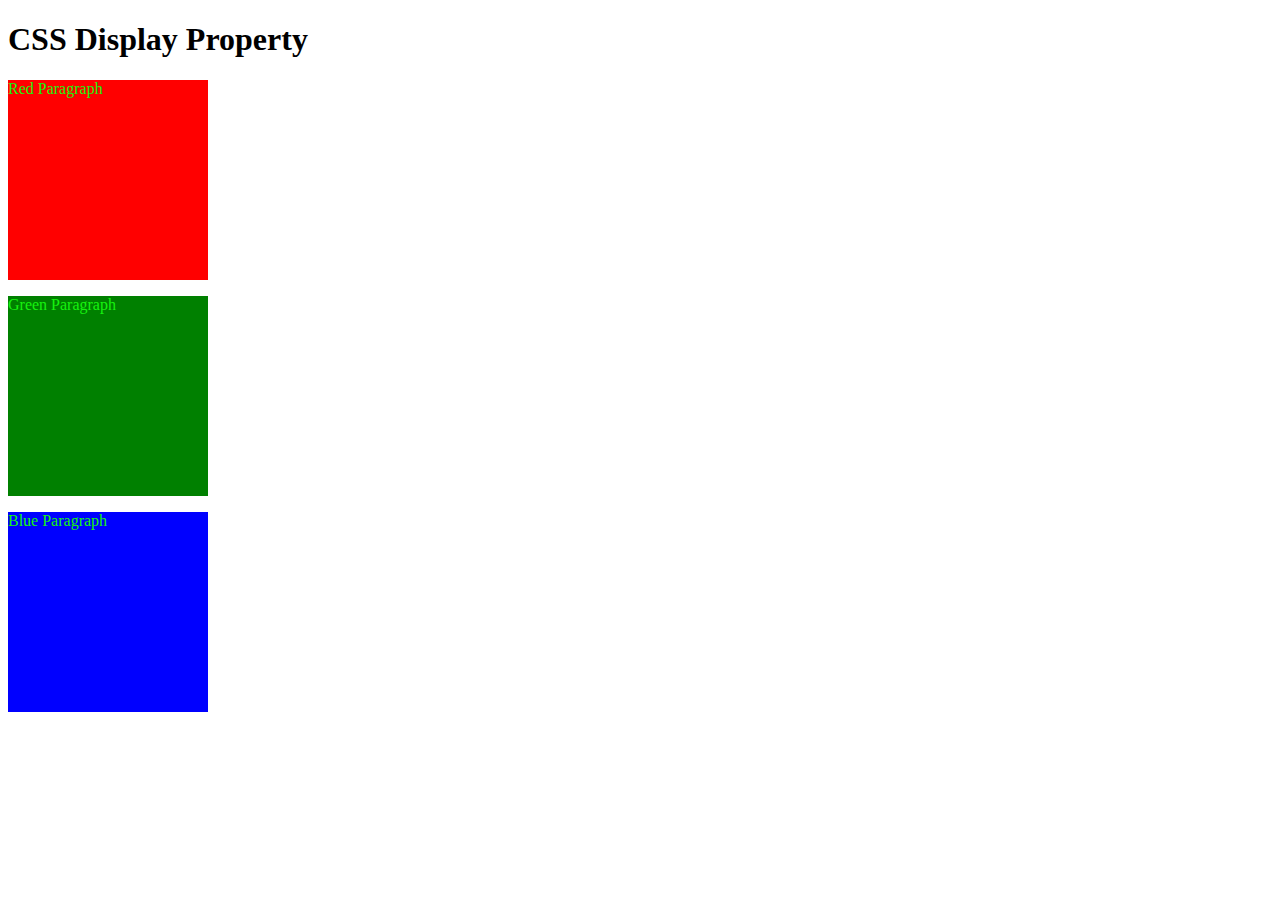
<file: Advanced CSS/8.0 CSS Display/index.html>
<!DOCTYPE html>
<html>
  <!-- 
  TODO
1. By changing only the display property of the CSS make all 3 squares line up horizontally like in goal1 image.
2. Change only the display property to make all 3 squares line up vertically like in goal2 image. 
-->

  <head>
    <title>CSS Display Property Example</title>
    <style>
      p {
        color: rgb(23, 242, 15);
      }

      .red {
        display: block;
        width: 200px;
        height: 200px;
        background-color: red;
      }

      .green {
        display: block;
        width: 200px;
        height: 200px;
        background-color: green;
      }

      .blue {
        display: block;
        width: 200px;
        height: 200px;
        background-color: blue;
      }
    </style>
  </head>

  <body>
    <h1>CSS Display Property</h1>
    <p class="red">Red Paragraph</p>
    <p class="green">Green Paragraph</p>
    <p class="blue">Blue Paragraph</p>
  </body>
</html>
</file>
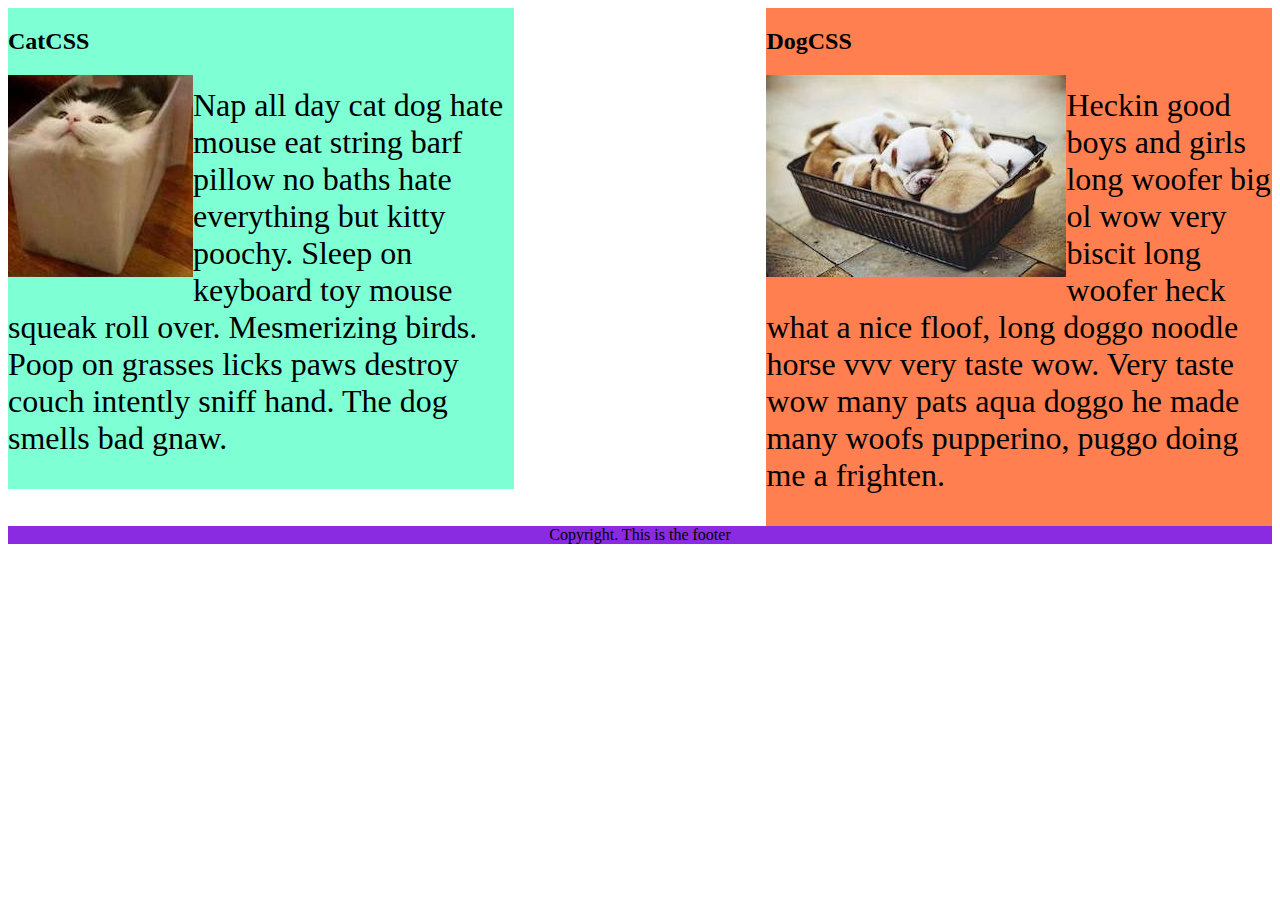
<file: Advanced CSS/8.1 CSS Float/index.html>
<!DOCTYPE html>
<html lang="en">
  <!-- TODO
1. Make both paragraph elements wrap around the image.
2. Use Float to move the cat div to the left and the dog div to the right.
3. Use clear to make the footer go below both the cat and dog div. -->

  <head>
    <meta charset="UTF-8" />
    <title>CSS Float</title>
    <style>
      div {
        display: inline-block;
        width: 40%;
      }

      p {
        font-size: 2em;
      }

      .cat {
        background-color: aquamarine;
        float: left;
      }

      .dog {
        background-color: coral;
        float: right;
      }

      footer {
        /* clear: left;
      clear: right; */
        clear: both;
        text-align: center;
        background-color: blueviolet;
      }

      .cat img {
        float: left;
      }

      .dog img {
        float: left;
      }
    </style>
  </head>

  <body>
    <div class="cat">
      <h2>CatCSS</h2>

      <img src="cat.jpeg" alt="cat in a box" />
      <p class="first-paragraph">
        Nap all day cat dog hate mouse eat string barf pillow no baths hate
        everything but kitty poochy. Sleep on keyboard toy mouse squeak roll
        over. Mesmerizing birds. Poop on grasses licks paws destroy couch
        intently sniff hand. The dog smells bad gnaw.
      </p>
    </div>
    <div class="dog">
      <h2>DogCSS</h2>
      <img src="dog.jpeg" alt="dogs in a box" />
      <p class="second-paragraph">
        Heckin good boys and girls long woofer big ol wow very biscit long
        woofer heck what a nice floof, long doggo noodle horse vvv very taste
        wow. Very taste wow many pats aqua doggo he made many woofs pupperino,
        puggo doing me a frighten.
      </p>
    </div>

    <footer>Copyright. This is the footer</footer>
  </body>
</html>
</file>
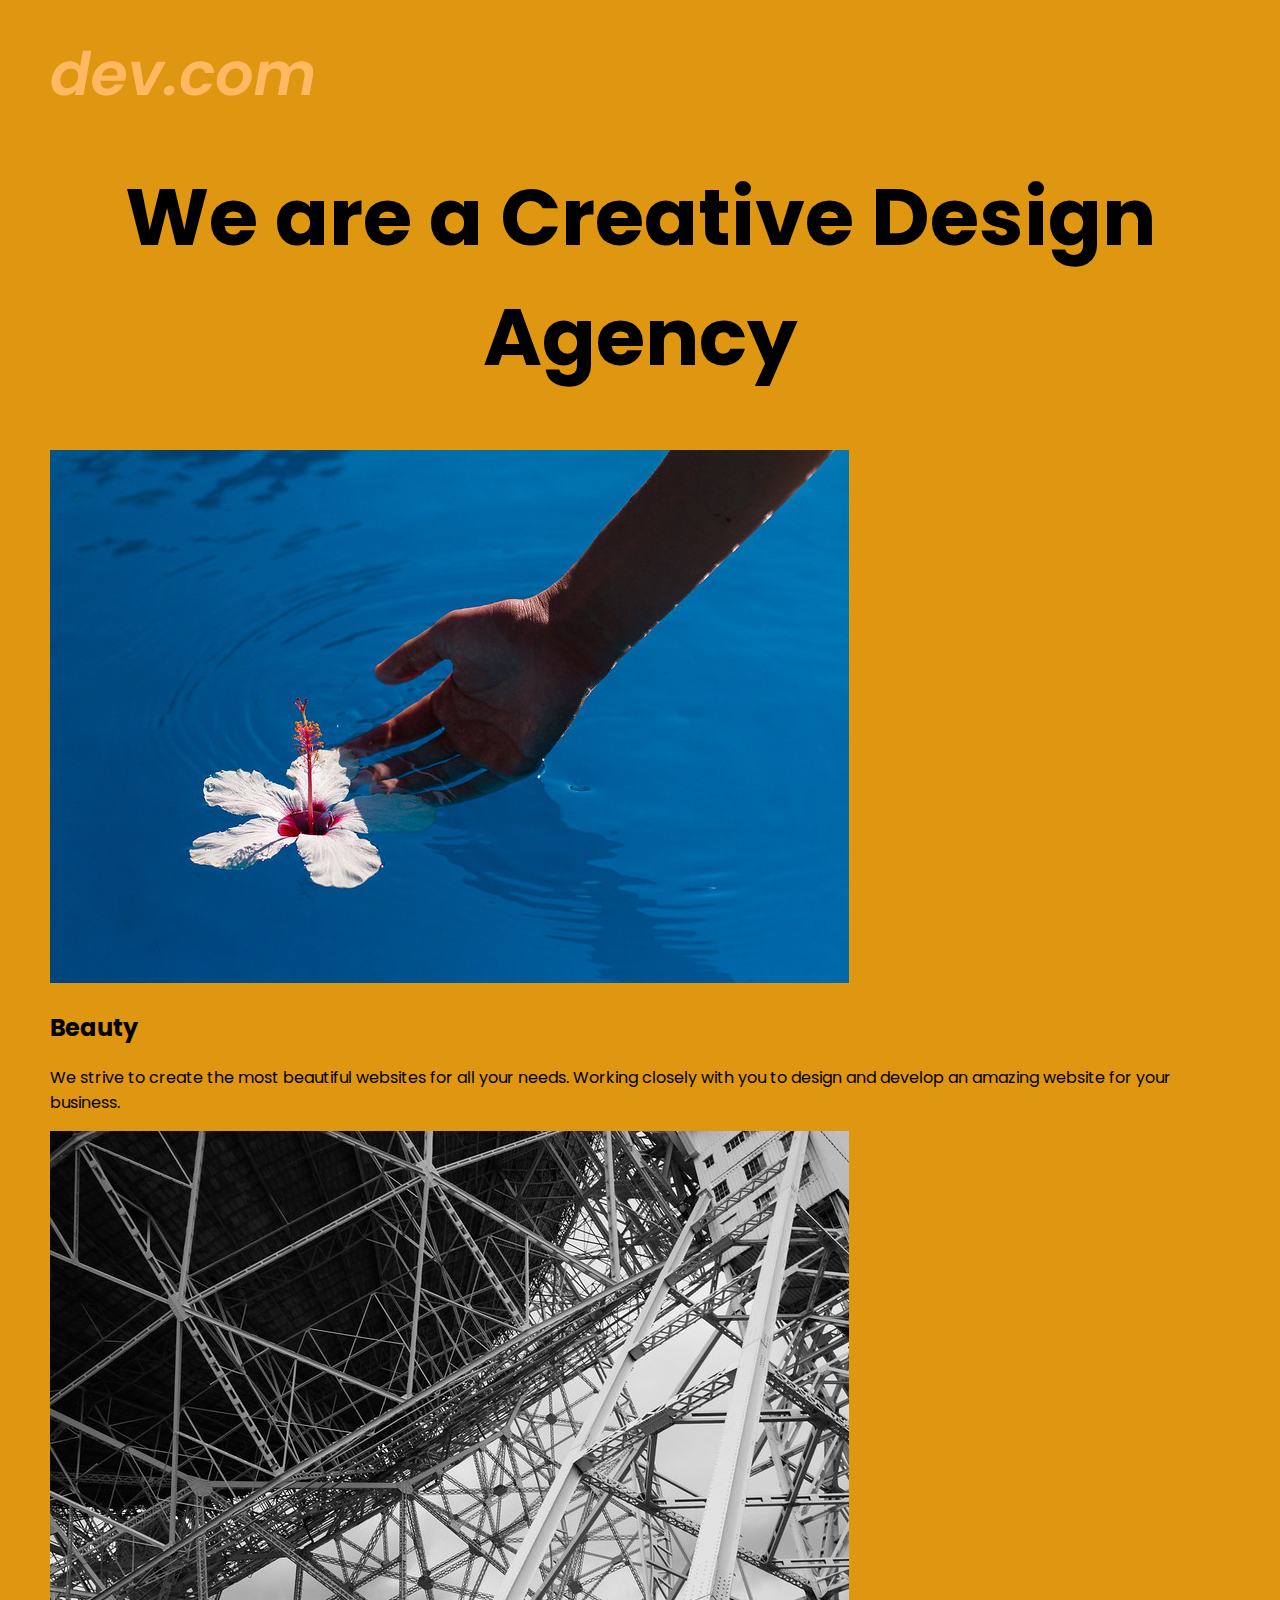
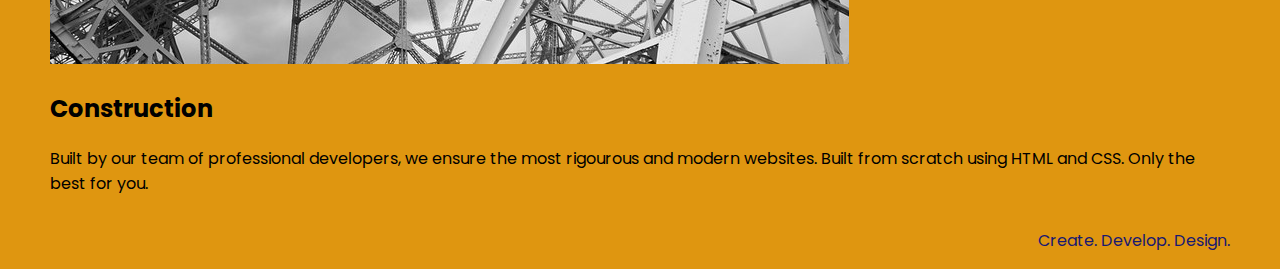
<file: Final Project/8.4 Web Design Agency Project/index.html>
<!DOCTYPE html>
<html lang="en">
  <head>
    <meta charset="UTF-8" />
    <meta name="viewport" content="width=device-width, initial-scale=1.0" />
    <title>Agency</title>
    <link rel="stylesheet" href="./style.css" />
    <link rel="preconnect" href="https://fonts.googleapis.com" />
    <link rel="preconnect" href="https://fonts.gstatic.com" crossorigin />
    <link
      href="https://fonts.googleapis.com/css2?family=Poppins:wght@400;700&display=swap"
      rel="stylesheet"
    />
  </head>

  <body>
    <div class="main">
      <img class="logo" src="./assets/images/logo.png" alt="logo" />
      <h1>We are a <span>Creative </span>Design Agency</h1>
      <div class="left card">
        <img
          class="tile-image"
          src="./assets/images/beautiful.jpg"
          alt="hand and flower in water"
        />
        <h2 class="card-title">Beauty</h2>
        <p class="card-text">
          We strive to create the most beautiful websites for all your needs.
          Working closely with you to design and develop an amazing website for
          your business.
        </p>
      </div>

      <div class="right card">
        <img
          class="tile-image"
          src="./assets/images/construction.jpg"
          alt="metal structure"
        />
        <h2 class="card-title">Construction</h2>
        <p>
          Built by our team of professional developers, we ensure the most
          rigourous and modern websites. Built from scratch using HTML and CSS.
          Only the best for you.
        </p>
      </div>
    </div>
    <footer>
      <p>Create. Develop. Design.</p>
    </footer>
  </body>
</html>
</file>
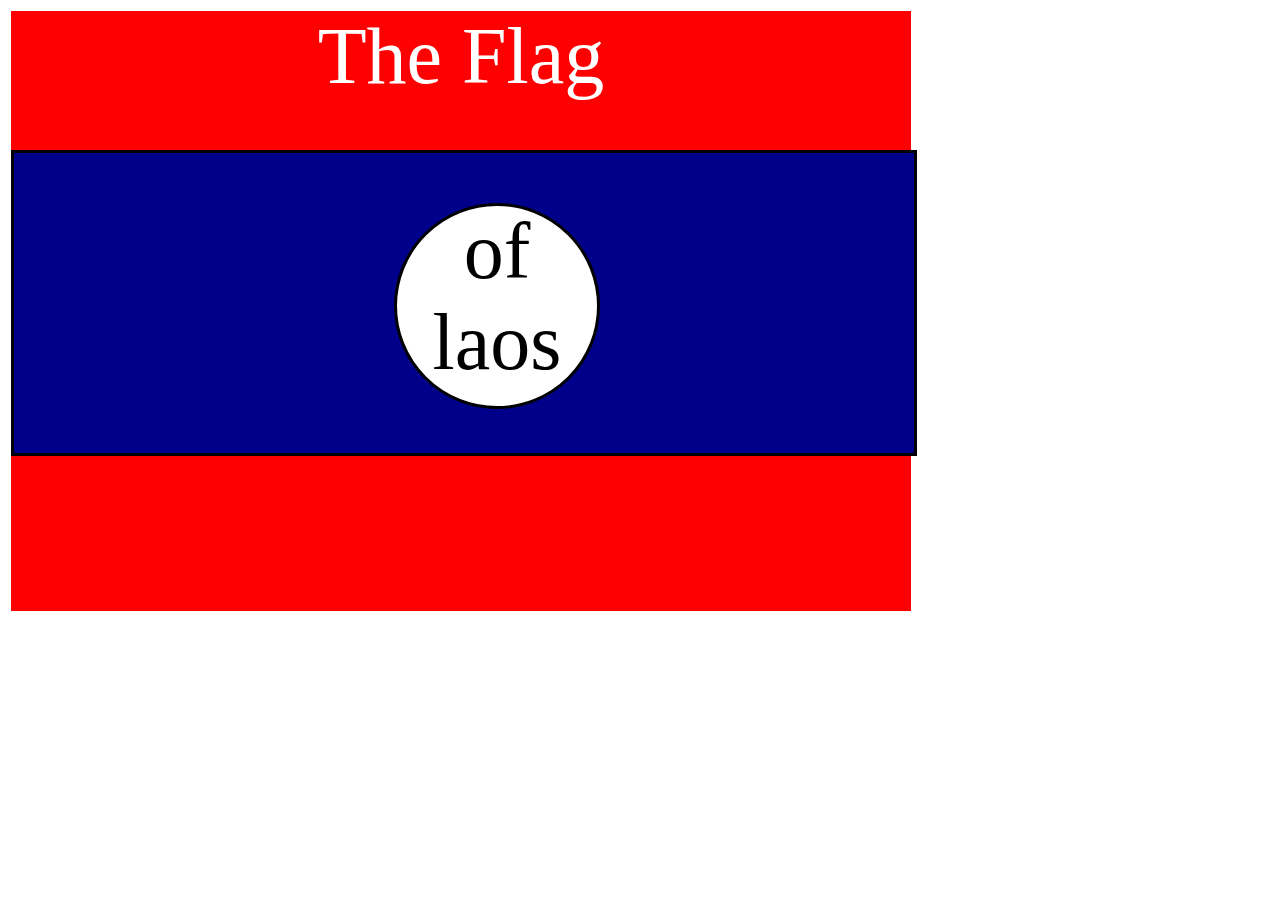
<file: Intermediate CSS/CSS _Flag_Project_04/index.html>
<!DOCTYPE html>
<html lang="en">
  <head>
    <meta charset="UTF-8" />
    <title>CSS Flag Project</title>
    <style>
      /* Write your CSS Code here */
      p {
        color: white;
        font-size: 80px;
        text-align: center;
        margin: 0;
      }
      .flag {
        background-color: red;
        text-align: center;
        border: solid white;
        width: 900px;
        height: 600px;
      }
      .flag > div{
        width: 900px;
        border: solid;
        position: absolute;
        top: 150px;

        background-color: darkblue;
        height: 300px;
        
      }
      div > div > div > p {
        text-align: center;
        font-size: 5rem;
        color: black;
        background-color: white;
        /* padding: 70px; */
        border: solid;
        border-radius: 50%;
        width: 200px;
        height: 200px;
        position: relative;
        top: 50px;
        left: 380px;
      }
    </style>
  </head>

  <!-- 
  IMPORTANT! Do not change any HTML
Don't add any classes/ids/elements 
Use what you know about combining selectors 
and CSS specificity instead.
Hint 1: The flag is 900px by 600px and the circle is 200px by 200px.
Hint 2: You can use CSS inspection to get the colors from
https://appbrewery.github.io/flag-of-laos/
-->

  <body>
    <div class="flag">
      <p>The Flag</p>
      <div>
        <div>
          <p>of laos</p>
        </div>
      </div>
    </div>
  </body>
</html>
</file>
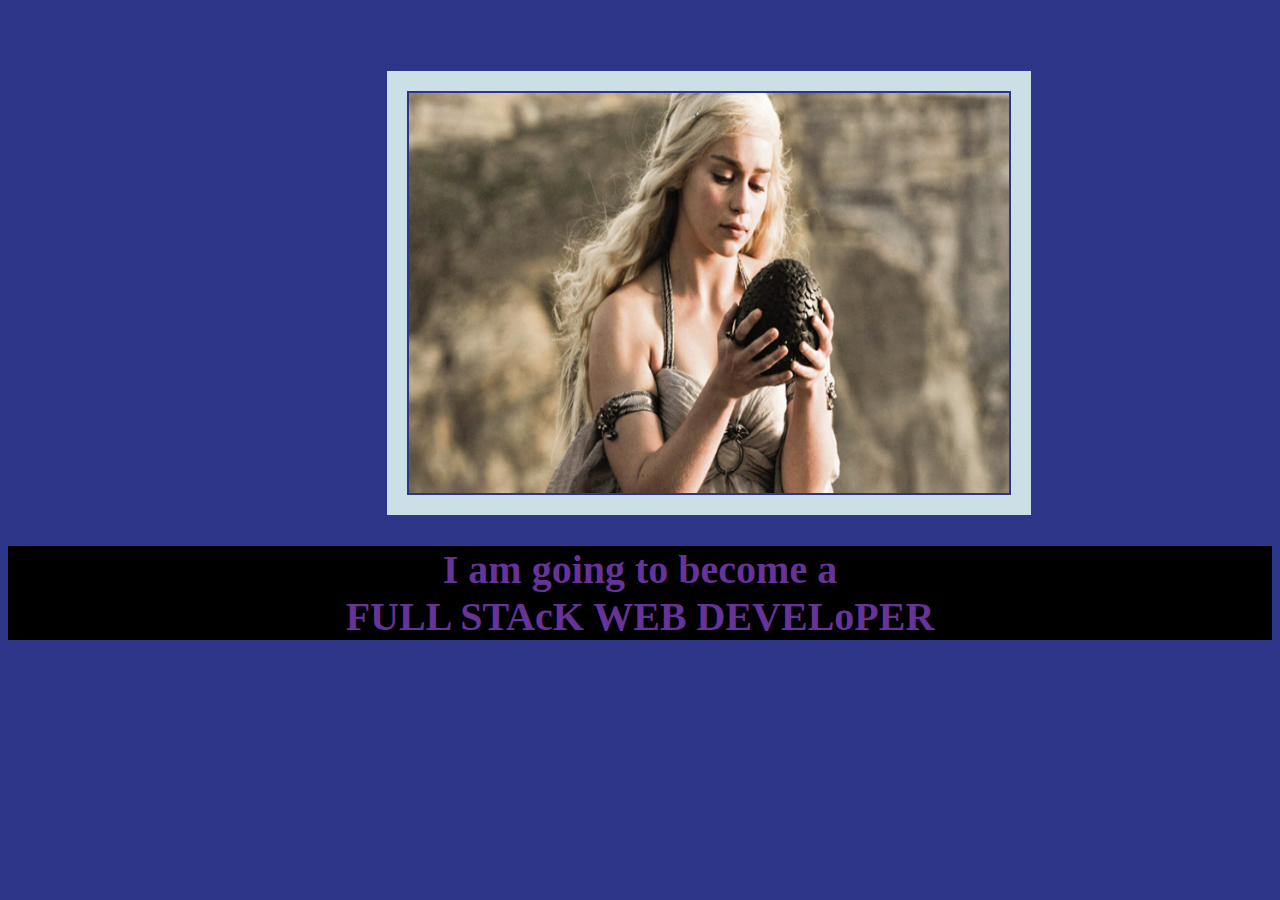
<file: CSS Project/motivational_website/6.4 Motivation Meme Project/index.html>
<!DOCTYPE html>
<html lang="en">
  <head>
    <meta charset="UTF-8" />
    <meta name="viewport" content="width=device-width, initial-scale=1.0" />
    <title>Document</title>
    <link rel="stylesheet" href="style.css" />
    <link
      rel="stylesheet"
      href="https://developer.mozilla.org/en-US/docs/Web/CSS/text-transform"
    />
  </head>
  <body>
    <div>
      <img
        src="../6.4 Motivation Meme Project/assets/images/daenerys.jpeg"
        alt=""
      />
      <h1>I am going to become a <br />FULL STAcK WEB DEVELoPER</h1>
    </div>
  </body>
</html>
</file>
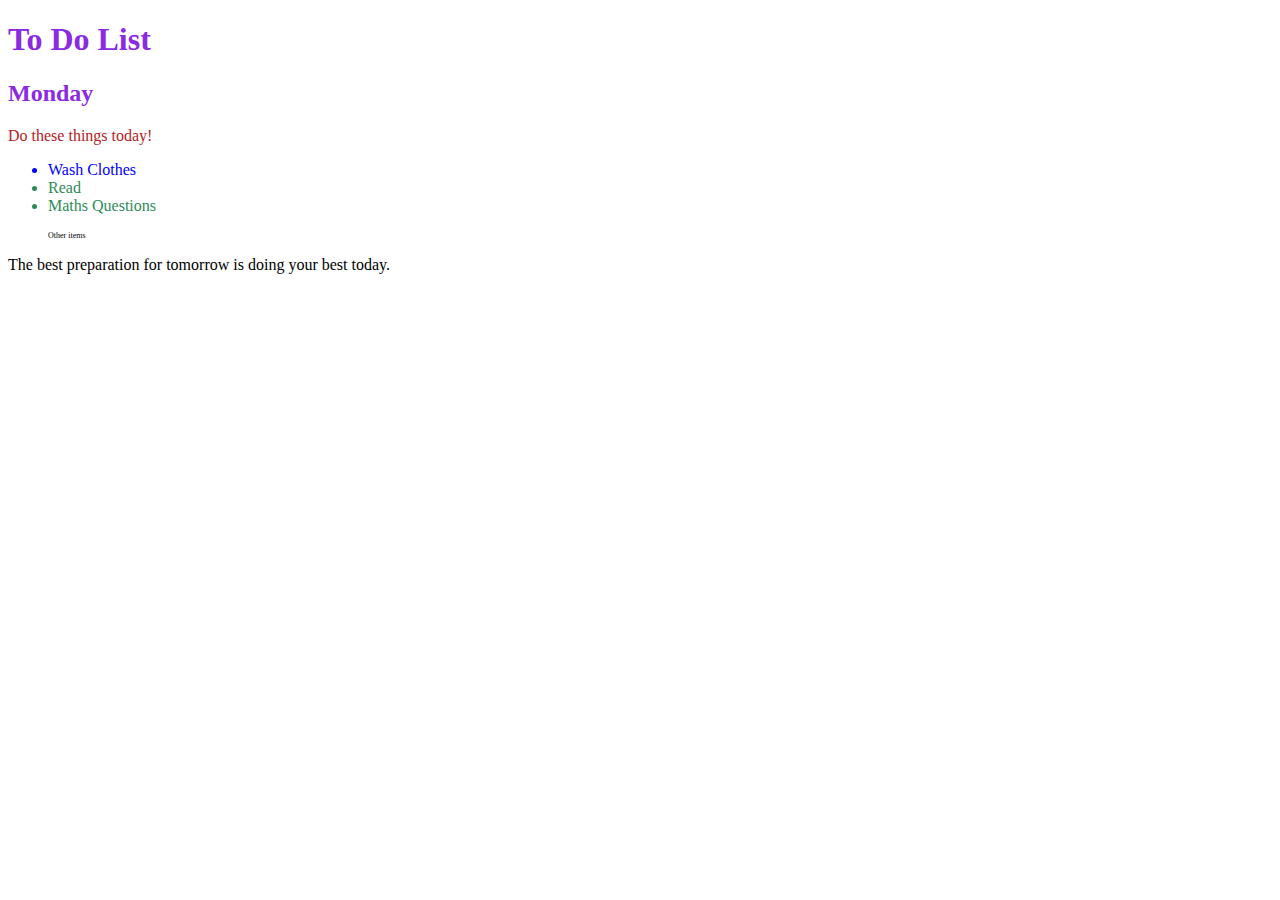
<file: Intermediate CSS/Combining_CSS/Combining Selectors_02/index.html>
<!DOCTYPE html>
<html lang="en">
  <head>
    <meta charset="UTF-8" />
    <title>Combining CSS Selectors</title>
    <link rel="stylesheet" href="style.css" />
  </head>

  <!-- Don't change any of the HTML code! -->

  <body>
    <h1>To Do List</h1>
    <h2>Monday</h2>
    <div class="box">
      <p class="done">Do these things today!</p>
      <ul class="list">
        <li>Wash Clothes</li>
        <li class="done">Read</li>
        <li class="done">Maths Questions</li>
      </ul>
    </div>

    <ul>
      <p class="done">Other items</p>
    </ul>
    <p>The best preparation for tomorrow is doing your best today.</p>
  </body>
</html>
</file>
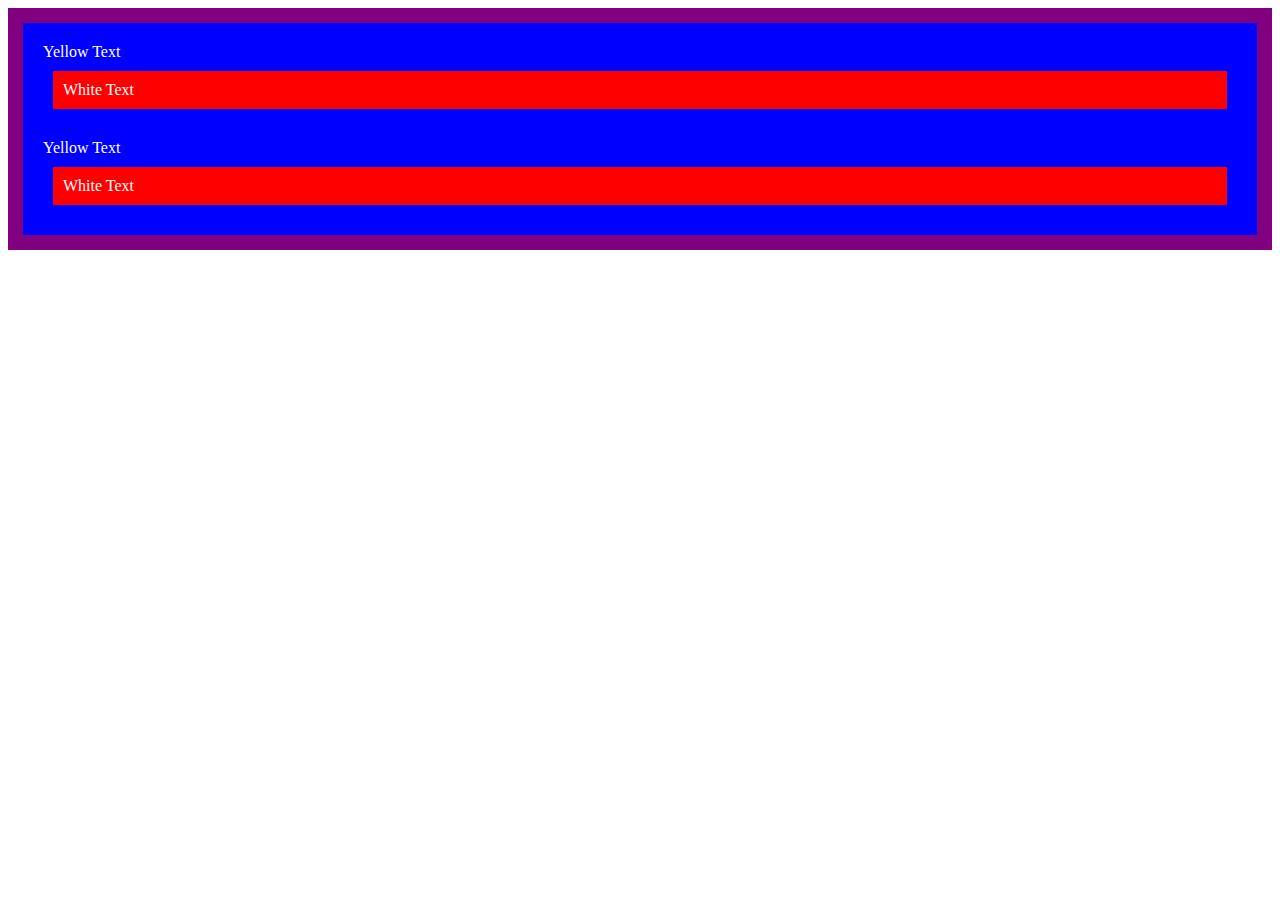
<file: Intermediate CSS/learning_specificity_and_inheritence_01/7.0+CSS+Cascade/index.html>
<!DOCTYPE html>
<html lang="en">

<head>
  <meta charset="UTF-8">
  <title>CSS Cascade</title>
  <link rel="stylesheet" href="./style.css">
</head>

<body>
  <div id="outer-box" class="box">
    <div class="box">
      <p>Yellow Text</p>
      <div class="box inner-box">
        <p class="white-text">White Text</p>
      </div>
    </div>
    <div class="box">
      <p>Yellow Text</p>
      <div class="box inner-box">
        <p class="white-text">White Text</p>
      </div>
    </div>
  </div>
</body>

</html>
</file>
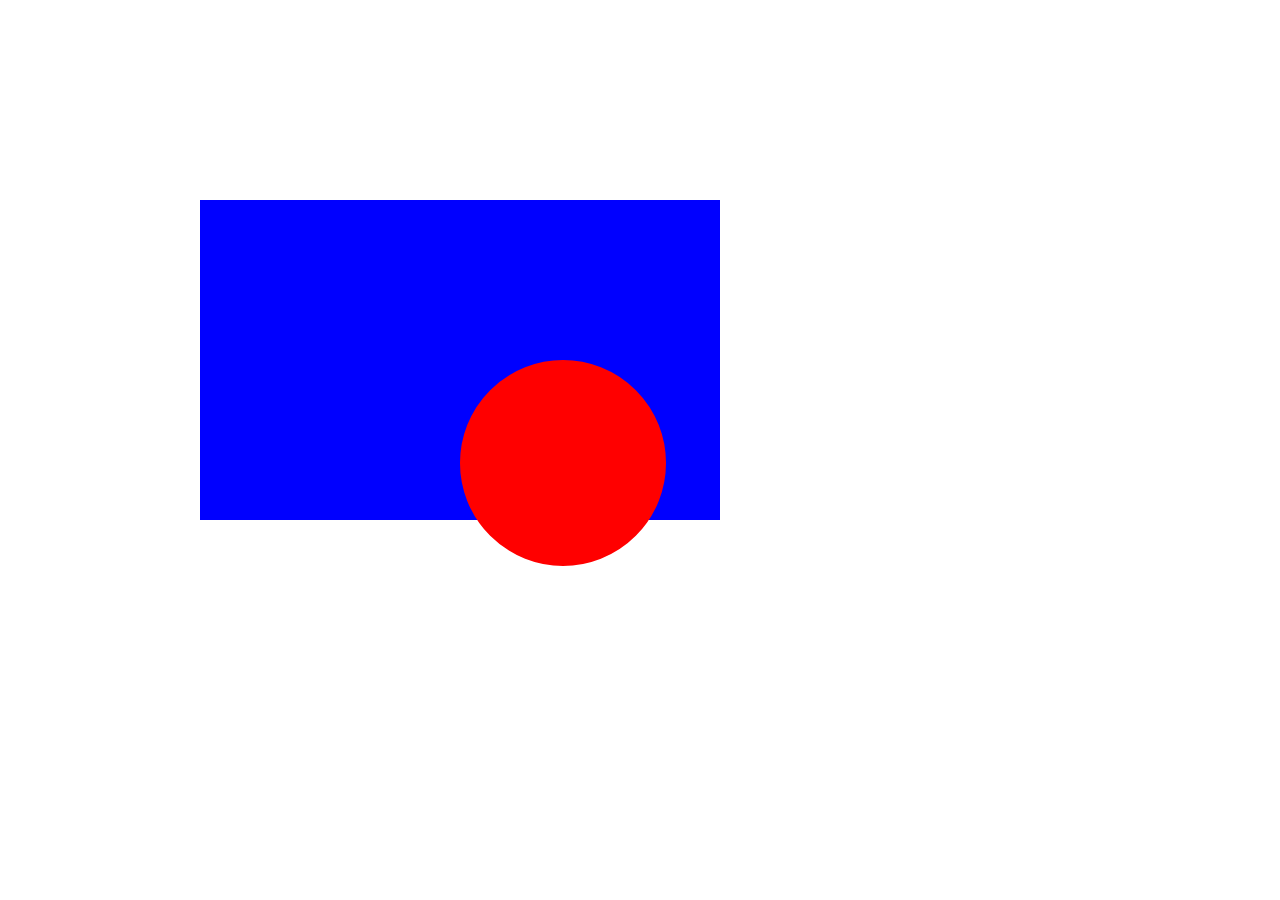
<file: Intermediate CSS/learning_specificity_and_inheritence_01/CSS_Positioning_03/7.2 CSS Positioning/index.html>
<!DOCTYPE html>
<html>
  <head>
    <title>CSS Positioning Exercise</title>
    <style>
      /* Write your code here */
      .blue-box {
        background-color: blue;
        border: 10px solid blue;
        width: 500px;
        height: 300px;
        position: absolute;
        top: 200px;
        left: 200px;
      }
      .red-circle {
        background-color: red;
        border: solid red;
        border-radius: 50%;
        width: 200px;
        height: 200px;
        position: relative;
        top: 150px;
        left: 250px;
      }
    </style>
  </head>

  <body>
    <div class="blue-box">
      <div class="red-circle"></div>
    </div>
  </body>
</html>
</file>
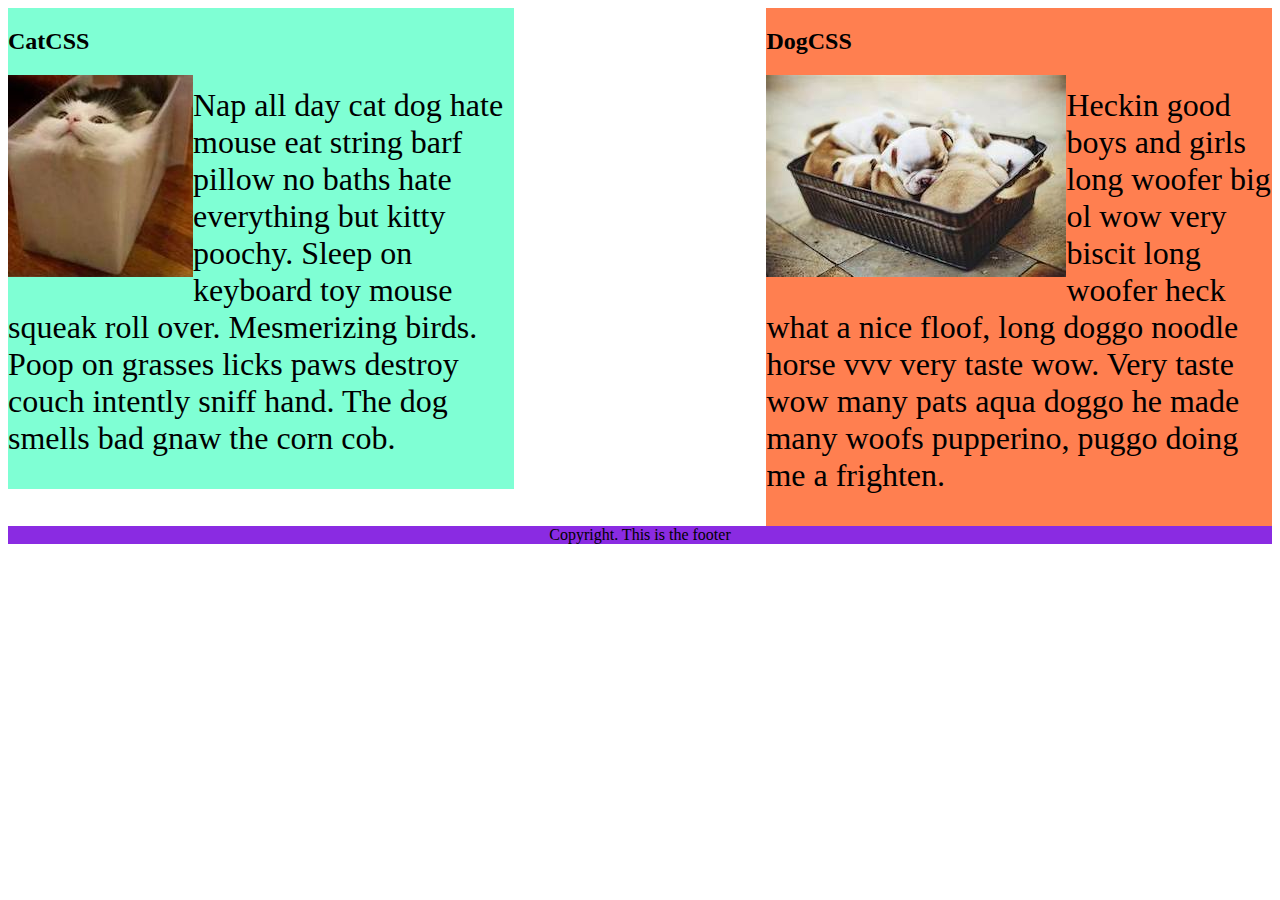
<file: Advanced CSS/8.1 CSS Float/solution.html>
<!DOCTYPE html>
<html lang="en">

<head>
  <meta charset="UTF-8">
  <title>CSS Float</title>
  <style>
    div {
      display: inline-block;
      width: 40%;
    }

    p {
      font-size: 2em;
    }

    .cat {
      float: left;
      background-color: aquamarine;
    }

    .dog {
      float: right;
      background-color: coral;
    }

    img {
      float: left;
    }

    footer {
      clear: both;
      text-align: center;
      background-color: blueviolet;
    }
  </style>
</head>

<body>
  <div class="cat">
    <h2>CatCSS</h2>

    <img src="cat.jpeg" alt="cat in a box" />
    <p class="first-paragraph">Nap all day cat dog hate mouse eat string barf pillow no baths hate everything but kitty
      poochy. Sleep on keyboard
      toy
      mouse squeak roll over. Mesmerizing birds. Poop on grasses licks paws destroy couch intently sniff hand. The dog
      smells
      bad gnaw the corn cob.</p>
  </div>

  <div class="dog">
    <h2>DogCSS</h2>
    <img src="dog.jpeg" alt="dogs in a box" />
    <p class="second-paragraph">Heckin good boys and girls long woofer big ol wow very biscit long woofer heck what a
      nice
      floof, long doggo noodle
      horse vvv very taste wow. Very taste wow many pats aqua doggo he made many woofs pupperino, puggo doing me a
      frighten.</p>
  </div>

  <footer>Copyright. This is the footer</footer>
</body>

</html>
</file>
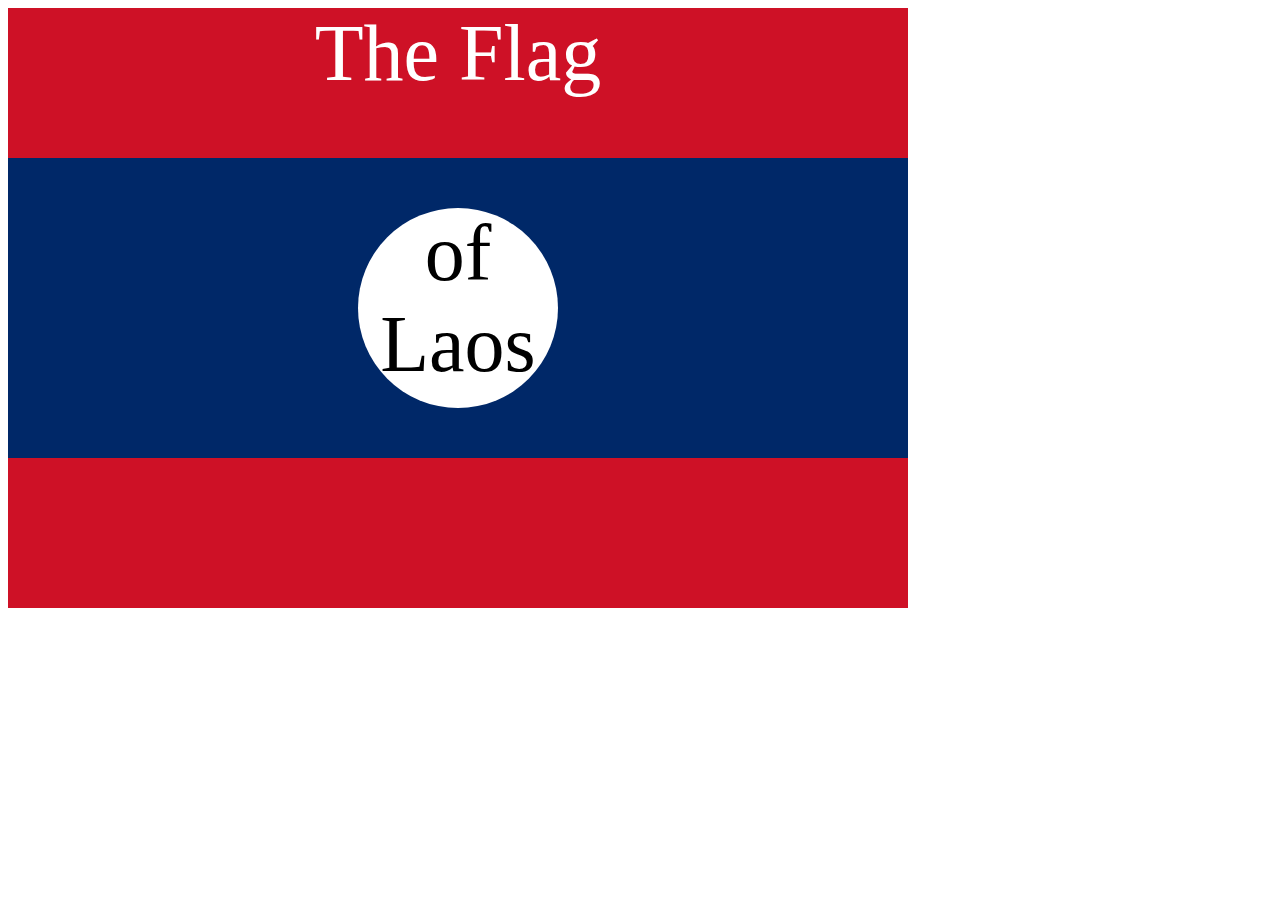
<file: Intermediate CSS/CSS _Flag_Project_04/solution.html>
<!DOCTYPE html>
<html lang="en">

<head>
  <meta charset="UTF-8">
  <title>CSS Flag Project</title>
  <style>
    .flag {
      width: 900px;
      height: 600px;
      position: relative;
      background-color: #CE1126;

    }

    .flag > div {
      background-color: #002868;
      height: 300px;
      width: 100%;
      position: absolute;
      top: 150px;
    }

    .flag > div > div {
      background-color: white;
      position: absolute;

      height: 200px;
      width: 200px;
      border-radius: 50%;
      top: 50px;
      left: 350px;
    }

    p {
      font-size: 5rem;
      color: white;
      text-align: center;
      padding: 0;
      margin: 0;
    }

    .flag>div div p {
      color: black;
    }
  </style>
</head>

<body>
  <div class="flag">
    <p>The Flag</p>
    <div>
      <div>
        <p>of Laos</p>
      </div>
    </div>
  </div>
</body>

</html>
</file>
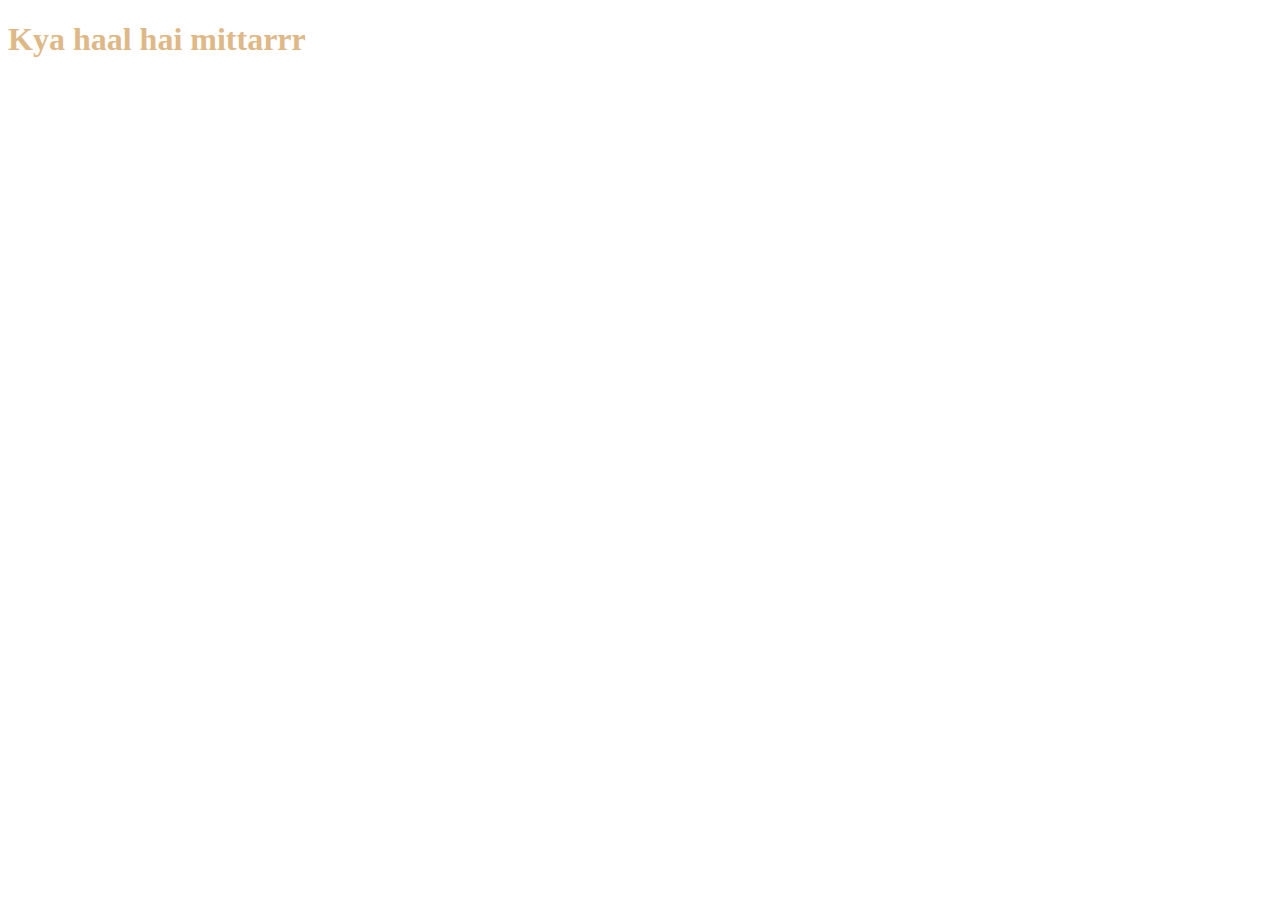
<file: Intermediate CSS/learning_specificity_and_inheritence_01/inheritence.html>
<!DOCTYPE html>
<html lang="en">
<head>
    <meta charset="UTF-8">
    <meta name="viewport" content="width=device-width, initial-scale=1.0">
    <title>Document</title>
    <link rel="stylesheet" href="style.css">
    <style>
        #rang{
            color: blue;
        }
    </style>
</head>
<body>
    <h1 style="color: burlywood;" id="rang">Kya haal hai mittarrr</h1>
    <!-- Inline css is always more important than ext or internal css. -->
</body>
</html>
</file>
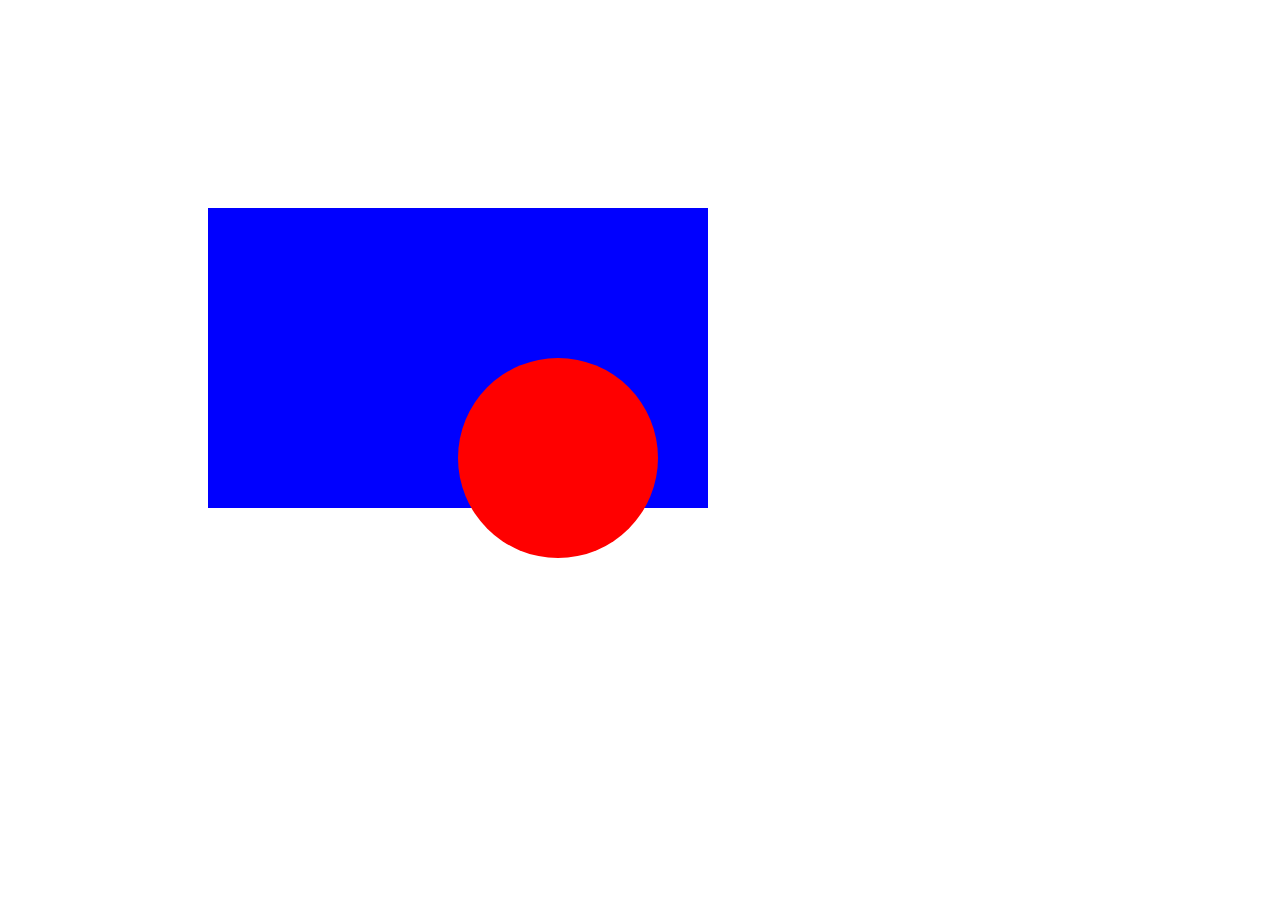
<file: Intermediate CSS/learning_specificity_and_inheritence_01/CSS_Positioning_03/7.2 CSS Positioning/solution.html>
<!DOCTYPE html>
<html>

<head>
  <title>CSS Positioning Exercise</title>
  <style>
    .red-circle {
      width: 200px;
      height: 200px;
      background-color: red;
      border-radius: 50%;
      position: absolute;
      top: 150px;
      left: 250px;
    }
    
    .blue-box {
      background-color: blue;
      width: 500px;
      height: 300px;
      position: relative;
      top: 200px;
      left: 200px;
    }

  </style>
</head>

<body>
  <div class="blue-box">
    <div class="red-circle"></div>
  </div>
</body>

</html>
</file>
<file: Final Project/8.4 Web Design Agency Project/style.css>
body {
  font-family: "Poppins", sans-serif;
  margin: 50px 50px 0 50px;
  background-color: #faf9f6;
  display: flex;
  flex-direction: column;
  min-height: 95vh;
}
div > .left card{
  position: block;
}

.main {
  flex: 1;
}
/* for small screen */
@media (max-width: 419px){
  h1{
    font-size: 3rem;
    align-items: center;
  }
  /* coloring the word creative */
  h1 span{
    color: blueviolet;
  }
}
/* screens more than 900px just for example, size may vary */
@media (min-width: 900px){
  h1 {
    font-size: 5rem;
    text-align: center;
  }
}
/* footer */
footer {
  text-align: right;
  color: midnightblue;
}

/* images alignment */
@media (max-width:900px){
  .tile-image{
    float: left;
    height: 200px;
  }
}

/* background color */
body{
  background-color: rgb(223, 150, 16);
}
</file>
<file: CSS Project/motivational_website/6.4 Motivation Meme Project/style.css>
html{
    background-color: #2c3588;
}
h1{
    font-family: "Libre+Baskerville", serif;
    background-color: black;
    color: rebeccapurple;
    text-align: center;
    font-size: 40px;
    /* text-transform:uppercase; */
}

img{
    height: 400px;
    width: 600px;
    padding: 2px;
    border: 20px solid rgb(203, 223, 230);
    margin-top: 5%;
    margin-left: 30%;
}
</file>
<file: Intermediate CSS/Combining_CSS/Combining Selectors_02/style.css>
/* Write your code here: */
h1, h2{
    color: blueviolet;
}
/* descendent selector */
.box > p{
    font-size: 1rem;
    color: firebrick;
}
/* ancestor selector */
.box li{
    color:blue;
}

.box li.done{
    color: seagreen;
}

ul > p.done{
    font-size: 0.5rem;
}
</file>
<file: Intermediate CSS/learning_specificity_and_inheritence_01/7.0+CSS+Cascade/style.css>
/* Don't change the existing CSS. */

.box {
  background-color: blue;
  padding: 10px;
}

p {
  color: yellow;
  margin: 0;
  padding: 0;
}
/* ----------------------------- */
p{
  color: white;
}


.white-text{
  background-color: red;
  color: white;
  padding: 10px;

}

#outer-box{
  /* border nahi lag raha tha kyuki maine border ka syntax glt likha tha, solid likhna bhool gya tha */
  border: 10px solid purple;
  /* border-color: purple; */
  border-width: 15px;
  padding: 10px;
}
</file>
<file: Intermediate CSS/learning_specificity_and_inheritence_01/style.css>
/* .a-class{
    color: green;
}

.another-class{
    color: blue;
}  */
</file>
